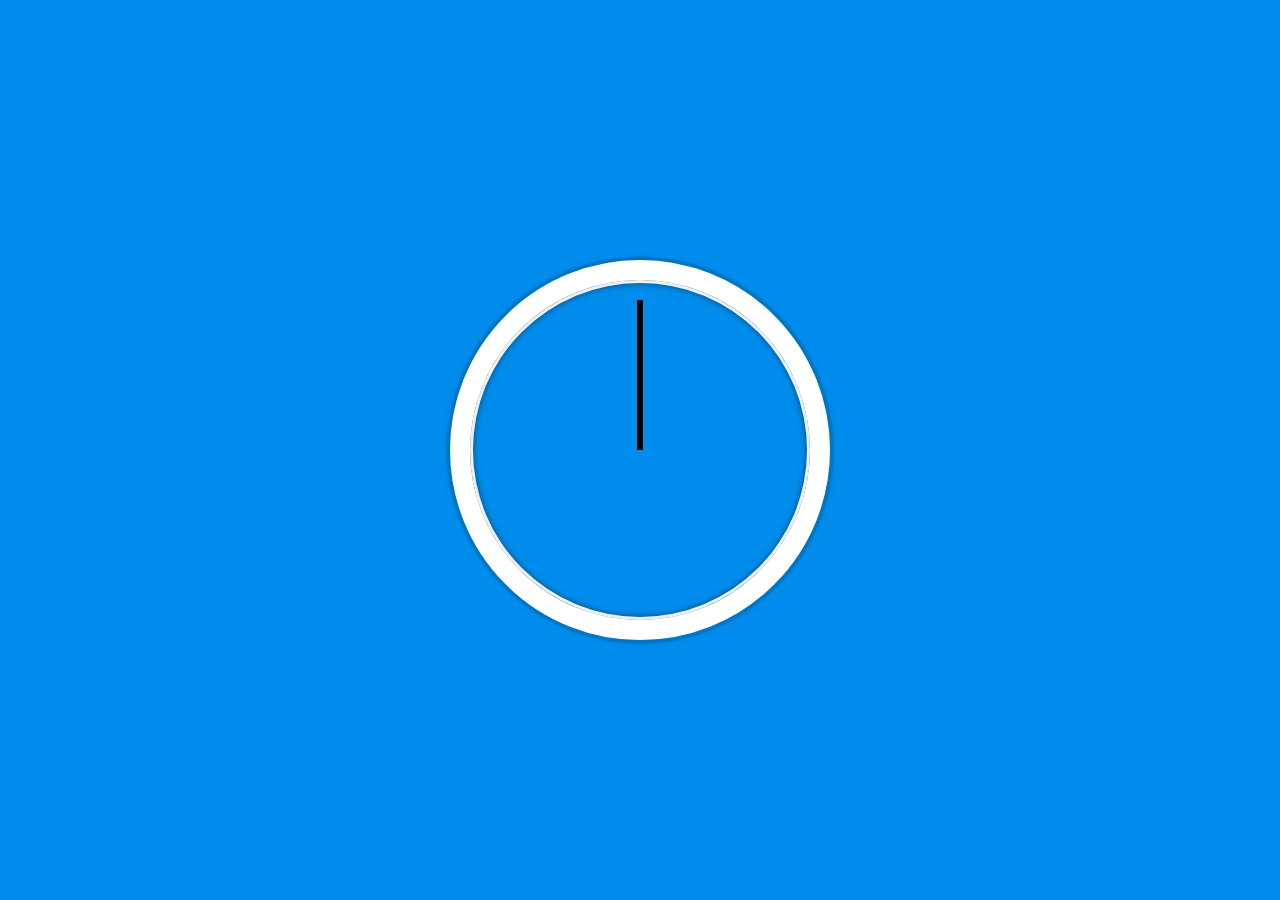
<file: clock/index.html>
<!DOCTYPE html>
<html lang="en">

<head>
    <meta charset="UTF-8">
    <meta http-equiv="X-UA-Compatible" content="IE=edge">
    <meta name="viewport" content="width=device-width, initial-scale=1.0">
    <link rel="stylesheet" href="style.css">
    <title>JS CLOCK</title>
</head>

<body>
    <div class="clock">
        <div class="clock-face">
            <div class="hand hour-hand"></div>
            <div class="hand min-hand"></div>
            <div class="hand second-hand"></div>
        </div>
    </div>

<script src="index.js"></script>
</body>

</html>
</file>
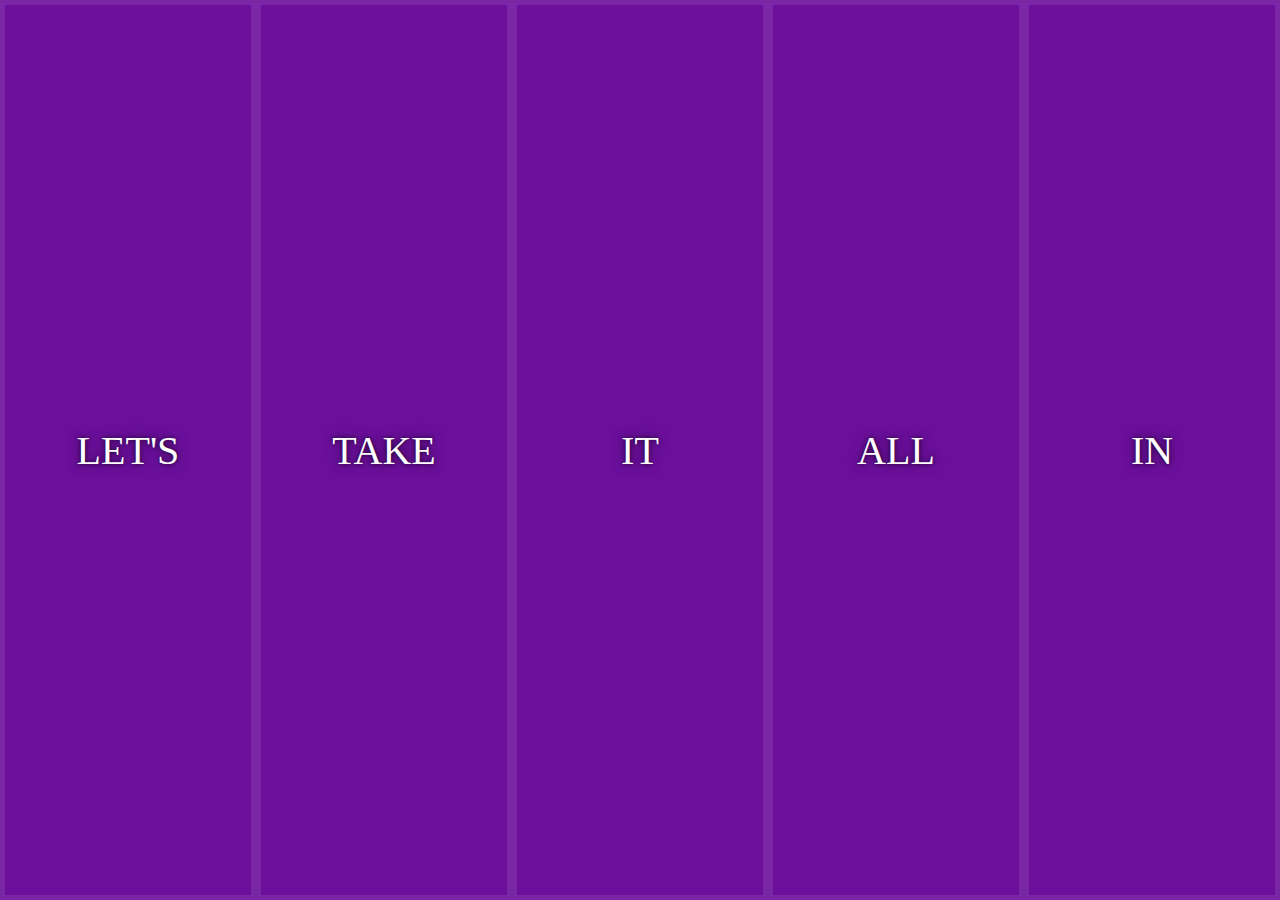
<file: Image galary/index.html>
<!DOCTYPE html>
<html lang="en">

<head>
    <meta charset="UTF-8">
    <meta http-equiv="X-UA-Compatible" content="IE=edge">
    <meta name="viewport" content="width=device-width, initial-scale=1.0">
    <title>Flex Panels 💪</title>
    <link rel="icon" href="https://fav.farm/✅" />
    <link rel="stylesheet" href="index.css">
</head>

<body>
    <div class="panels">
        <div class="panel panel1">
            <p>Hey</p>
            <p>Let's</p>
            <p>Dance</p>
        </div>
        <div class="panel panel2">
            <p>Give</p>
            <p>Take</p>
            <p>Receive</p>
        </div>
        <div class="panel panel3">
            <p>Experience</p>
            <p>It</p>
            <p>Today</p>
        </div>
        <div class="panel panel4">
            <p>Give</p>
            <p>All</p>
            <p>You can</p>
        </div>
        <div class="panel panel5">
            <p>Life</p>
            <p>In</p>
            <p>Motion</p>
        </div>
    </div>

    <script src="index.js"></script>
</body>

</html>
</file>
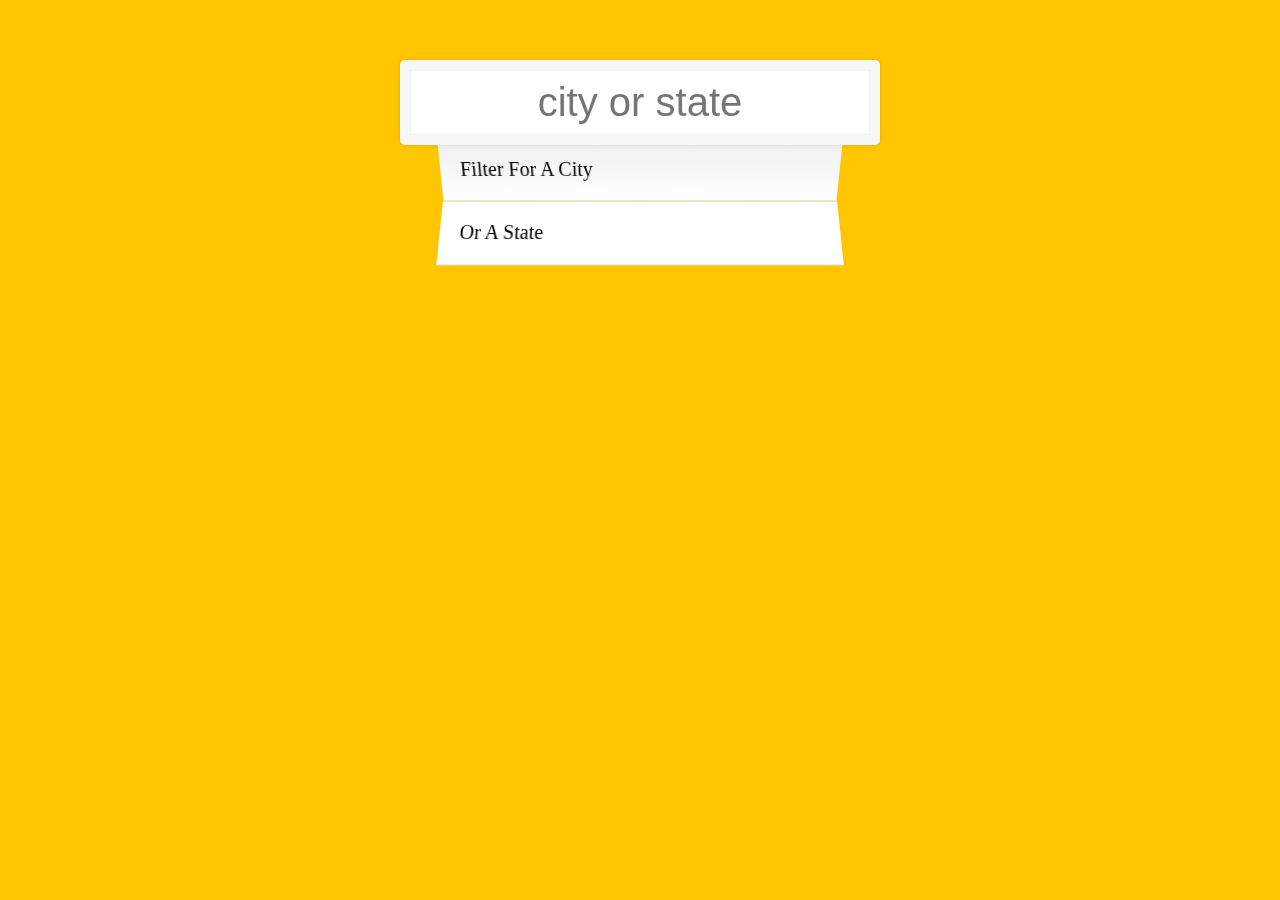
<file: State-City name/index.html>
<!DOCTYPE html>
<html lang="en">
<head>
    <meta charset="UTF-8">
    <meta http-equiv="X-UA-Compatible" content="IE=edge">
    <meta name="viewport" content="width=device-width, initial-scale=1.0">
    <title>Type ahead 👀</title>
    <link rel="icon" href="https://fav.farm/✅" />
    <link rel="stylesheet" href="index.css">
</head>
<body>
    <div>
        <form class="search-form">
            <input type="text" class="search" placeholder="city or state">
            <ul class="suggestions">
                <li>Filter for a city</li>
                <li>or a state</li>
            </ul>
        </form>
    </div>
    <script src="index.js"></script>
</body>
</html>
</file>
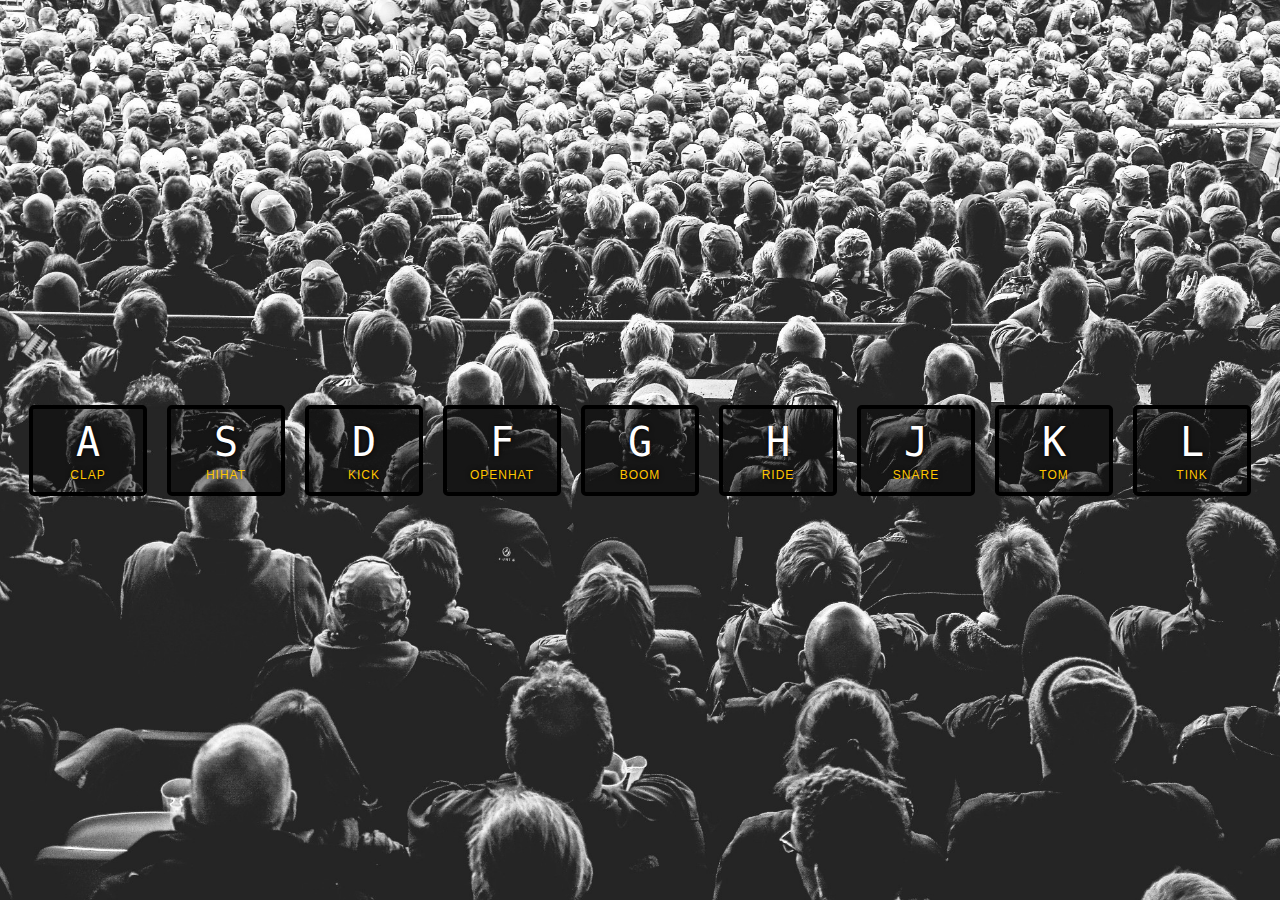
<file: drum kit/index-START.html>
<!DOCTYPE html>
<html lang="en">
<head>
  <meta charset="UTF-8">
  <meta name="viewport" content="width=device-width, initial-scale=1" />
  <title>JS Drum Kit</title>
  <link rel="stylesheet" href="style.css">
  <link rel="icon" href="https://fav.farm/🔥" />
</head>
<body>


  <div class="keys">
    <div data-key="65" class="key">
      <kbd>A</kbd>
      <span class="sound">clap</span>
    </div>
    <div data-key="83" class="key">
      <kbd>S</kbd>
      <span class="sound">hihat</span>
    </div>
    <div data-key="68" class="key">
      <kbd>D</kbd>
      <span class="sound">kick</span>
    </div>
    <div data-key="70" class="key">
      <kbd>F</kbd>
      <span class="sound">openhat</span>
    </div>
    <div data-key="71" class="key">
      <kbd>G</kbd>
      <span class="sound">boom</span>
    </div>
    <div data-key="72" class="key">
      <kbd>H</kbd>
      <span class="sound">ride</span>
    </div>
    <div data-key="74" class="key">
      <kbd>J</kbd>
      <span class="sound">snare</span>
    </div>
    <div data-key="75" class="key">
      <kbd>K</kbd>
      <span class="sound">tom</span>
    </div>
    <div data-key="76" class="key">
      <kbd>L</kbd>
      <span class="sound">tink</span>
    </div>
  </div>

  <audio data-key="65" src="sounds/clap.wav"></audio>
  <audio data-key="83" src="sounds/hihat.wav"></audio>
  <audio data-key="68" src="sounds/kick.wav"></audio>
  <audio data-key="70" src="sounds/openhat.wav"></audio>
  <audio data-key="71" src="sounds/boom.wav"></audio>
  <audio data-key="72" src="sounds/ride.wav"></audio>
  <audio data-key="74" src="sounds/snare.wav"></audio>
  <audio data-key="75" src="sounds/tom.wav"></audio>
  <audio data-key="76" src="sounds/tink.wav"></audio>

<script src="index.js"></script>
</body>
</html>
</file>
<file: clock/style.css>
html {
    background: #018DED url(https://unsplash.it/1500/1000?image=881&blur=5);
    background-size: cover;
    font-family: 'helvetica neue';
    text-align: center;
    font-size: 10px;
}

body {
    margin: 0;
    display: flex;
    flex: 1;
    align-items: center;
    min-height: 100vh;
}

.clock {
    width: 30rem;
    height: 30rem;
    border: 20px solid white;
    border-radius: 50%;
    margin: 50px auto;
    position: relative;
    padding: 2rem;
    box-shadow: 0 0 0 4px rgba(0, 0, 0, 0.1),
        inset 0 0 0 3px #EFEFEF,
        inset 0 0 10px black,
        0 0 10px rgba(0, 0, 0, 0.2);
}


.clock-face {
    position: relative;
    width: 100%;
    height: 100%;
    transform: translateY(-3px);
}

.hand {
    width: 50%;
    height: 6px;
    background: black;
    position: absolute;
    top: 50%;
    transform: rotate(90deg);
    transform-origin: 100%;
}
</file>
<file: Image galary/index.css>
html {
    box-sizing: border-box;
    background: #ffc600;
    font-family: 'helvetica neue';
    font-size: 20px;
    font-weight: 200;
  }

  body {
    margin: 0;
  }

  *, *:before, *:after {
    box-sizing: inherit;
  }

  .panels {
    min-height: 100vh;
    overflow: hidden;
    display: flex;
  }

  .panel {
    background: #6B0F9C;
    box-shadow: inset 0 0 0 5px rgba(255,255,255,0.1);
    color: white;
    text-align: center;
    align-items: center;
    /* Safari transitionend event.propertyName === flex */
    /* Chrome + FF transitionend event.propertyName === flex-grow */
    transition:
      font-size 0.7s cubic-bezier(0.61,-0.19, 0.7,-0.11),
      flex 0.7s cubic-bezier(0.61,-0.19, 0.7,-0.11),
      background 0.2s;
    font-size: 20px;
    background-size: cover;
    background-position: center;
    flex: 1;
    justify-content: center;
    display: flex;
    flex-direction: column;
  }

  .panel1 { background-image:url(https://source.unsplash.com/gYl-UtwNg_I/1500x1500); }
  .panel2 { background-image:url(https://source.unsplash.com/rFKUFzjPYiQ/1500x1500); }
  .panel3 { background-image:url(https://images.unsplash.com/photo-1465188162913-8fb5709d6d57?ixlib=rb-0.3.5&q=80&fm=jpg&crop=faces&cs=tinysrgb&w=1500&h=1500&fit=crop&s=967e8a713a4e395260793fc8c802901d); }
  .panel4 { background-image:url(https://source.unsplash.com/ITjiVXcwVng/1500x1500); }
  .panel5 { background-image:url(https://source.unsplash.com/3MNzGlQM7qs/1500x1500); }

  /* Flex Items */
  .panel > * {
    margin: 0;
    width: 100%;
    transition: transform 0.5s;
    flex: auto;
    display: flex;
    justify-content: center;
    align-items: center;
  }

  .panel > *:first-child { transform: translateY(-100%); }
  .panel.open-active > *:first-child { transform: translateY(0); }
  .panel > *:last-child { transform: translateY(100%); }
  .panel.open-active > *:last-child { transform: translateY(0); }

  .panel p {
    text-transform: uppercase;
    font-family: 'Amatic SC', cursive;
    text-shadow: 0 0 4px rgba(0, 0, 0, 0.72), 0 0 14px rgba(0, 0, 0, 0.45);
    font-size: 2em;
  }
  /* .panel p:nth-child(2) {
    font-size: 4em;
  } */

  .panel.open {
    flex: 5;
    font-size: 40px;
  }

  @media only screen and (max-width: 600px) {
    .panel p {
      font-size: 1em;
    }

    .panel p:nth-child(1){
        font-size: 1rem;
      }
  }
</file>
<file: State-City name/index.css>
html {
    box-sizing: border-box;
    background: #ffc600;
    font-family: 'helvetica neue';
    font-size: 20px;
    font-weight: 200;
}

*,
*::after,
*::before {
    box-sizing: inherit;
}

.search-form {
    max-width: 400px;
    margin: 50px auto;
}

input {
    width: 100%;
    padding: 10px;
}

input.search {
    margin: 0;
    text-align: center;
    outline: 0;
    border: 10px solid #f7f7f7;
    width: 120%;
    left: -10%;
    position: relative;
    top: 10px;
    z-index: 2;
    border-radius: 5px;
    font-size: 40px;
    box-shadow: 0 0 5px rgba(0, 0, 0, 0.12), inset 0 0 2px rgba(0, 0, 0, 0.19);
}

.suggestions {
    margin: 0;
    padding: 0;
    position: relative;
}

.suggestions li {
    background: white;
    list-style: none;
    border-bottom: 1px solid #d8d8d8;
    margin: 0;
    padding: 20px;
    transition: background 0.2s;
    display: flex;
    justify-content: space-between;
    text-transform: capitalize;
}

.suggestions li:nth-child(even) {
    transform: perspective(100px) rotateX(3deg) translateY(2px) scale(1.001);
}

.suggestions li:nth-child(odd) {
    transform: perspective(100px) rotateX(-3deg) translateY(3px);
    background: linear-gradient(to top, #ffffff 0%, #EFEFEF 100%);
}

span.population {
    font-size: 15px;
}

.hl {
    background: #ffc600;
    color: red;
}

@media screen and (max-width: 600px) {
    div{
        padding: 1.5rem;
    }
}
</file>
<file: drum kit/style.css>
html {
  font-size: 10px;
  background: url('./background.jpg') bottom center;
  background-size: cover;
}

body,html {
  margin: 0;
  padding: 0;
  font-family: sans-serif;
}

.keys {
  display: flex;
  flex: 1;
  min-height: 100vh;
  align-items: center;
  justify-content: center;
}

.key {
  border: .4rem solid black;
  border-radius: .5rem;
  margin: 1rem;
  font-size: 1.5rem;
  padding: 1rem .5rem;
  transition: all .07s ease;
  width: 10rem;
  text-align: center;
  color: white;
  background: rgba(0,0,0,0.4);
  text-shadow: 0 0 .5rem black;
}

.playing {
  transform: scale(1.1);
  border-color: #ffc600;
  box-shadow: 0 0 1rem #ffc600;
}

kbd {
  display: block;
  font-size: 4rem;
}

.sound {
  font-size: 1.2rem;
  text-transform: uppercase;
  letter-spacing: .1rem;
  color: #ffc600;
}
</file>
